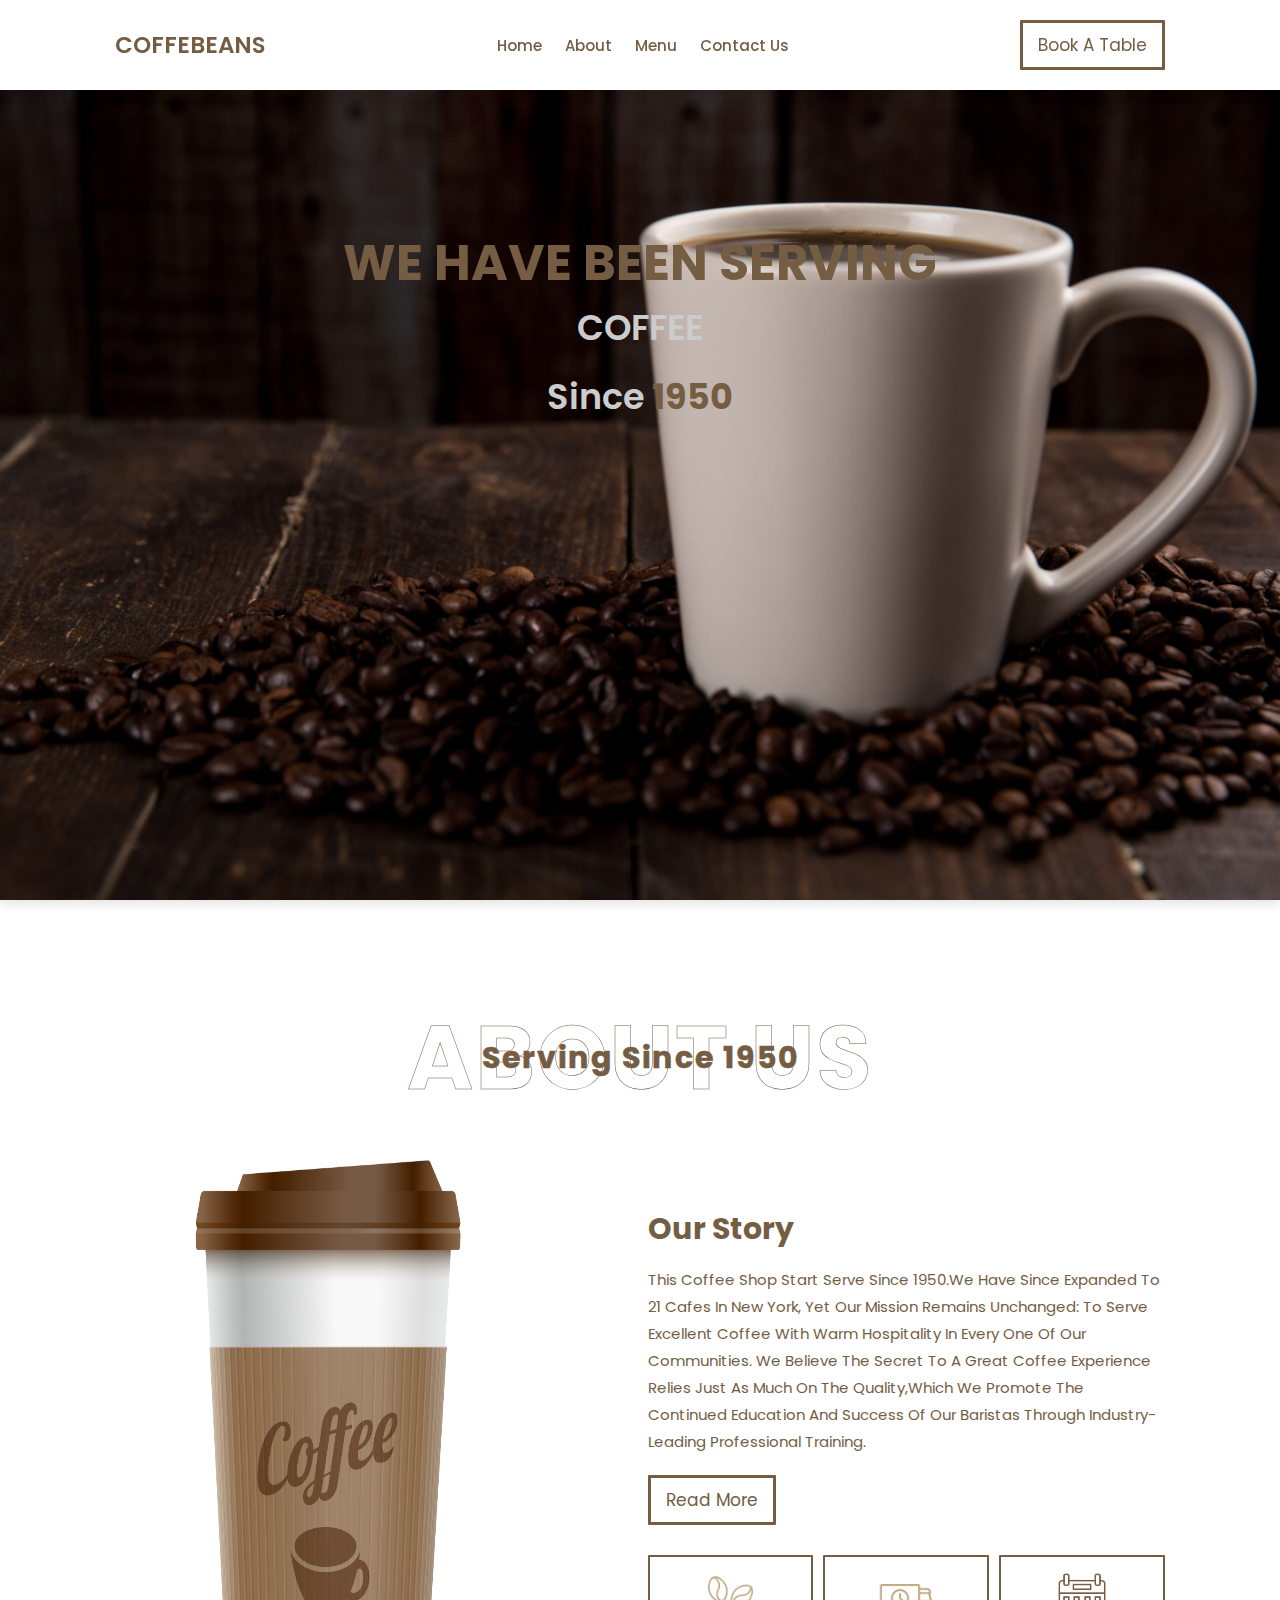
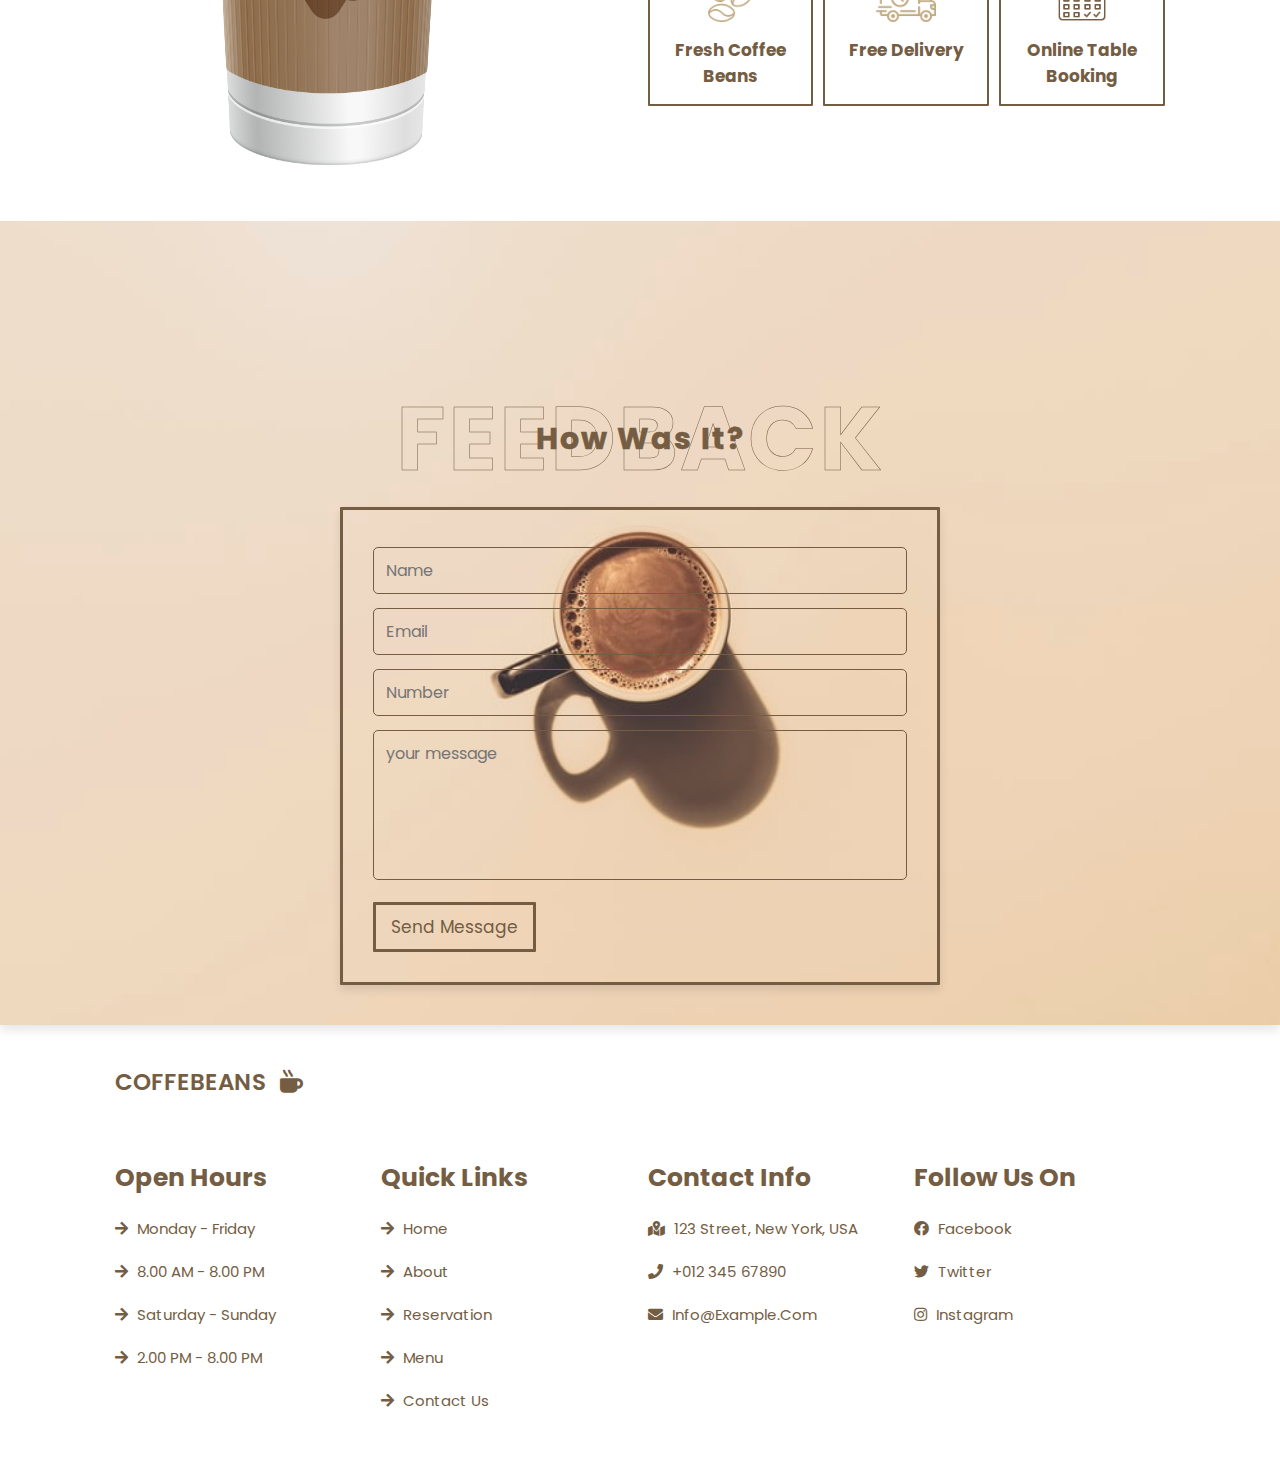
<file: index.html>
<!DOCTYPE html>
<html lang="en">
    <head>
        <meta charset="UTF-8">
        <meta name="viewport" content="width=device-width, initial-scale=1.0">
        
        <title>Coffee Beans</title>

        <!-- custom css file link -->
        <link rel="stylesheet" href="main.css">

        <!-- Font awesome cdn link -->
        <link rel="stylesheet" href="https://cdnjs.cloudflare.com/ajax/libs/font-awesome/5.15.4/css/all.min.css"  />

    </head>

    <body>

            <!-- header section starts -->

            <header class="header">

                <div id="menu-btn" class="fas fa-bars"></div>

                <a href="#" class="logo">COFFEBEANS</a>

                <nav class="navbar">
                    <a href="index.html" >Home</a>
                    <a href="about.html" >About</a>
                    <a href="menu.html" >Menu</a>
                    <a href="contact.html" >Contact Us</a>
                </nav>

                <a href="booking.html" class="btn">book a table</a>

                <div class="progress-container">
                    <div class="progress-bar" id="myBar"></div>
                </div> 

            </header>

            <!-- header section ends -->

            <!-- Home section starts -->

            <section id="home" class="home">

                <div class="row">

                    <div class="content">
                        <h3>We Have Been Serving</h3>
                        <p class="p1"> COFFEE </p> <br>
                        <p> Since <span>1950</span>  </p>
                    </div>

                </div>

            </section>

            <!-- Home section ends -->

            <!-- About section starts -->

            <section id="about" class="about">

                <h1 class="heading"> ABOUT US <span>Serving Since 1950</span></h1>
    
                <div class="row">
                    <div class="image">
                        <img src="images/about-animate1.png">
                    </div>
                    
                    <div class="content">
                        <h3 class="title">Our story</h3>
                        <p>This Coffee Shop start serve since 1950.We have since expanded to 21 cafes in New York, yet our mission remains unchanged:
                            to serve excellent coffee with warm hospitality in every one of our communities.
                            We believe the secret to a great coffee experience relies just as much on the quality,which we promote the continued 
                            education and success of our baristas through industry-leading professional training. </p>

                        <a href="about.html" class="btn">read more</a>

                        <div class="icons-container">
                            <div class="icons">
                                <img src="images/about-icon-1.png" alt="">
                                <h3>Fresh coffee beans</h3>
                            </div>
                            <div class="icons">
                                <img src="images/about-icon-3.png" alt="">
                                <h3>free delivery</h3>
                            </div>
                            <div class="icons">
                                <img src="images/about-icon-4.png" alt="">
                                <h3>Online Table Booking</h3>
                            </div>
                        </div>

                    </div>

                </div>

            </section>

            <!-- About section ends -->


            <!-- feedback section starts -->

            <section id="feedback" class="feedback">

                <h1 class="heading">Feedback <span>How was it?</span></h1>
        
                <form action="/action-page.php" method="get">
        
                    <input type="text" placeholder="Name" class="box" required>
                    <input type="email" placeholder="Email" class="box" required>
                    <input type="text" placeholder="Number" class="box" required>
        
                    <textarea name="" placeholder="your message" class="box" cols="30" rows="10" required></textarea>
                    <input type="submit" value="send message" class="btn" required>
                </form>
        
            </section>

            <!-- feedback section ends -->


            <!-- Footer section starts -->
                    
            <section class="footer">

                <a href="#" class="logo">COFFEBEANS <i class="fas fa-mug-hot"></i></a>

                <div class="box-container">
        
                    <div class="box">
                        <h3>Open Hours</h3>
                        <a> <i class="fas fa-arrow-right"></i> Monday - Friday </a>
                        <a> <i class="fas fa-arrow-right"></i> 8.00 AM - 8.00 PM </a>
                        <a> <i class="fas fa-arrow-right"></i> Saturday - Sunday </a>
                        <a> <i class="fas fa-arrow-right"></i> 2.00 PM - 8.00 PM </a>
                    </div>
        
                    <div class="box">
                        <h3>quick links</h3>
                        <a href="home.html"> <i class="fas fa-arrow-right"></i> home </a>
                        <a href="about.html"> <i class="fas fa-arrow-right"></i> about </a>
                        <a href="booking.html"> <i class="fas fa-arrow-right"></i> reservation </a>
                        <a href="menu.html"> <i class="fas fa-arrow-right"></i> menu </a>
                        <a href="contact.html"> <i class="fas fa-arrow-right"></i> contact us </a>
                    </div>
        
                    <div class="box">
                        <h3>contact info</h3>
                        <a href="#"> <i class="fas fa-map-marked-alt"></i> 123 Street, New York, USA</a>
                        <a href="#"> <i class="fas fa-phone"></i> +012 345 67890 </a>
                        <a href="#"> <i class="fas fa-envelope"></i> info@example.com </a>
                    </div>
        
                    <div class="box">
                        <h3>Follow us on</h3>
                        <a href="https://www.facebook.com"> <i class="fab fa-facebook"></i> facebook </a>
                        <a href="https://www.twitter.com"> <i class="fab fa-twitter"></i> twitter </a>
                        <a href="https://www.instagram.com"> <i class="fab fa-instagram"></i> instagram </a>
                    </div>
        
                </div>
            </section>

            <!-- Footer section ends -->

        <!-- custom js file script -->
        <script type="text/javascript" src="index.js"></script>
        
    </body>
</html>
</file>
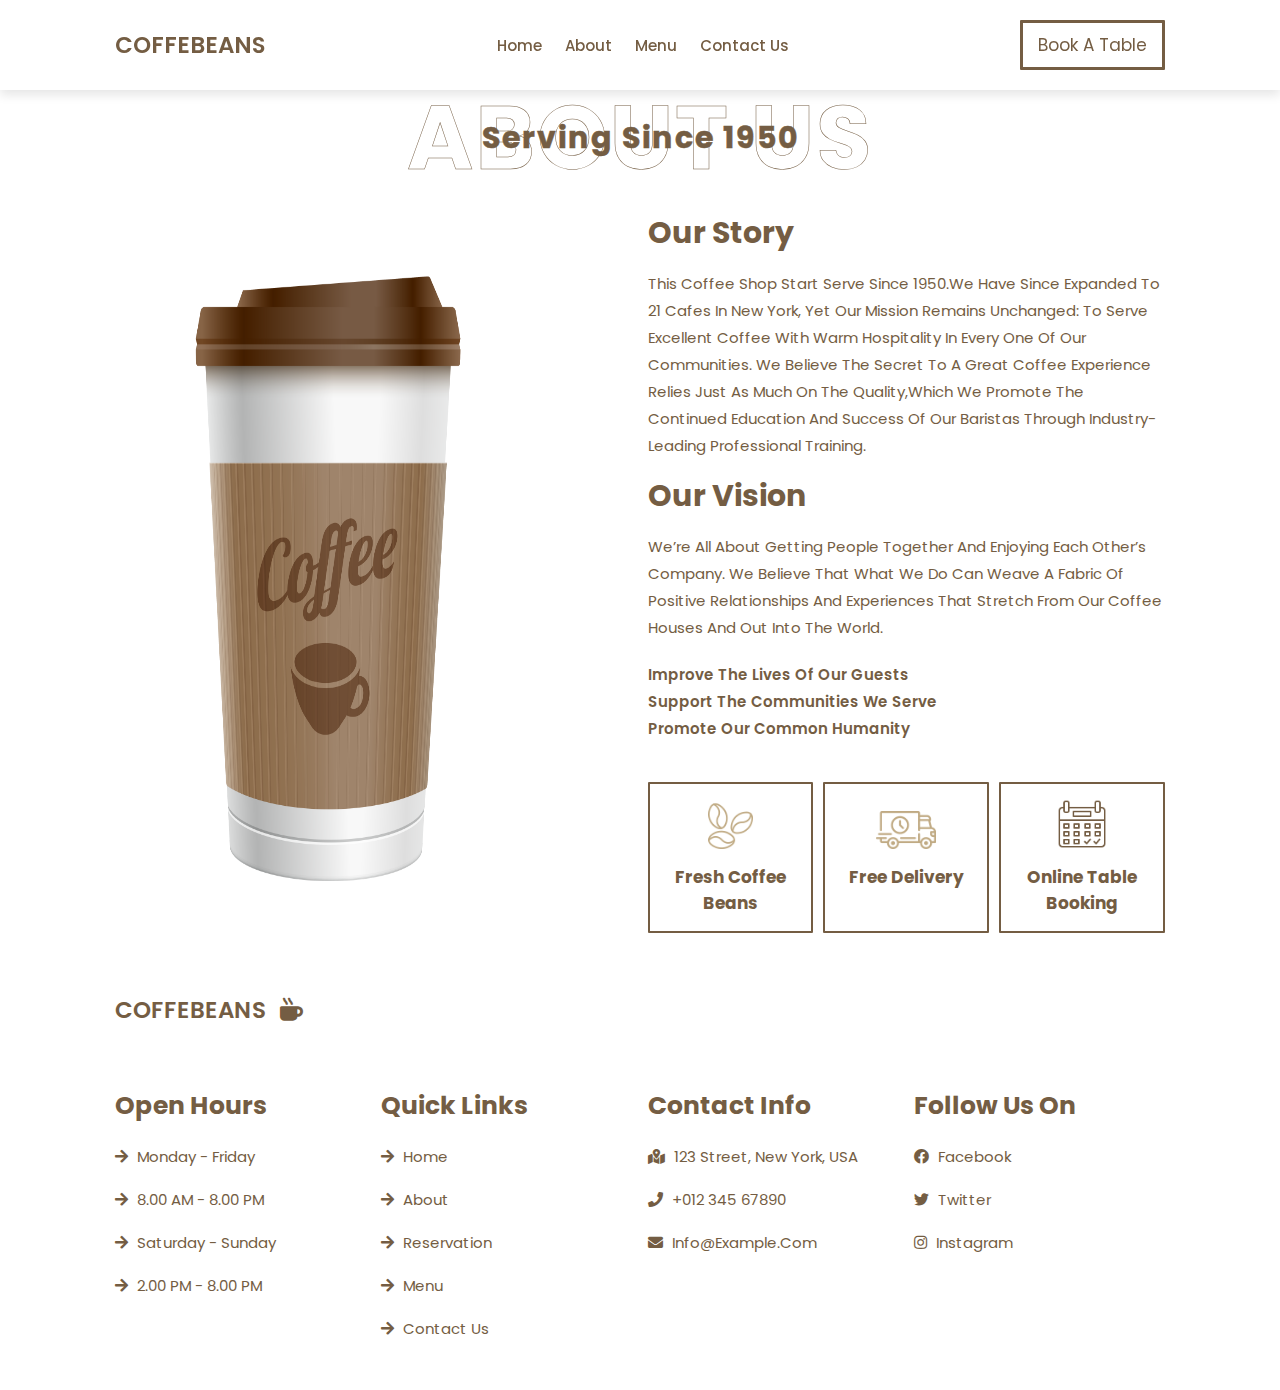
<file: about.html>
<!DOCTYPE html>
<html lang="en">
    <head>

        <title> Coffee Beans</title>
        <!-- custom css file link -->
        <link rel="stylesheet" href="main.css">

        <!-- Font awesome cdn link -->
        <link rel="stylesheet" href="https://cdnjs.cloudflare.com/ajax/libs/font-awesome/5.15.4/css/all.min.css"  />

    </head>

    <body>
        <!-- Header section starts -->

        <header class="header">

            <div id="menu-btn" class="fas fa-bars"></div>

            <a href="#" class="logo">COFFEBEANS</a>

            <nav class="navbar">
                <a href="index.html">Home</a>
                <a href="about.html">About</a>
                <a href="menu.html">Menu</a>
                <a href="contact.html">Contact Us</a>
            </nav>

            <a href="booking.html" class="btn">book a table</a>

            <div class="progress-container">
                <div class="progress-bar" id="myBar"></div>
            </div> 

        </header>

        <!-- header section ends -->

        <!-- About section starts -->

        <section id="about" class="about">

            <h1 class="heading" > ABOUT US <span>Serving Since 1950</span></h1>

            <div class="row">
                <div class="image">
                    <img src="images/about-animate1.png" class="wobble-hor-bottom">
                </div>
                
                <div class="content">
                    <h3 class="title">Our story</h3>
                    <p>This Coffee Shop start serve since 1950.We have since expanded to 21 cafes in New York, yet our mission remains unchanged:
                        to serve excellent coffee with warm hospitality in every one of our communities.
                        We believe the secret to a great coffee experience relies just as much on the quality,which we promote the continued 
                        education and success of our baristas through industry-leading professional training. </p>

                    <h3 class="title">Our Vision</h3>
                    <p>We’re all about getting people together and enjoying each other’s company.
                        We believe that what we do can weave a fabric of positive 
                        relationships and experiences that stretch
                        from our coffee houses and out into the world. 
                    </p>
                    <ul>
                        <li>Improve the lives of our guests</li>
                        <li>Support the communities we serve</li>
                        <li>Promote our common humanity</li>
                    </ul>

                    <div class="icons-container">
                        
                        <div class="icons">
                            <img src="images/about-icon-1.png" alt="">
                            <h3>Fresh coffee beans</h3>
                        </div>
                        <div class="icons">
                            <img src="images/about-icon-3.png" alt="">
                            <h3>free delivery</h3>
                        </div>
                        <div class="icons">
                            <img src="images/about-icon-4.png" alt="">
                            <h3>Online Table Booking</h3>
                        </div>
                        
                    </div>

                </div>

            </div>

        </section>

        <!-- About section ends -->

        <!-- Footer section starts -->
        
        <section class="footer">

            <a href="#" class="logo">COFFEBEANS <i class="fas fa-mug-hot"></i></a>

            <div class="box-container">
    
                <div class="box">
                    <h3>Open Hours</h3>
                    <a> <i class="fas fa-arrow-right"></i> Monday - Friday </a>
                    <a> <i class="fas fa-arrow-right"></i> 8.00 AM - 8.00 PM </a>
                    <a> <i class="fas fa-arrow-right"></i> Saturday - Sunday </a>
                    <a> <i class="fas fa-arrow-right"></i> 2.00 PM - 8.00 PM </a>
                </div>
    
                <div class="box">
                    <h3>quick links</h3>
                    <a href="home.html"> <i class="fas fa-arrow-right"></i> home </a>
                    <a href="about.html"> <i class="fas fa-arrow-right"></i> about </a>
                    <a href="booking.html"> <i class="fas fa-arrow-right"></i> reservation </a>
                    <a href="menu.html"> <i class="fas fa-arrow-right"></i> menu </a>
                    <a href="contact.html"> <i class="fas fa-arrow-right"></i> contact us </a>
                </div>
    
                <div class="box">
                    <h3>contact info</h3>
                    <a href="#"> <i class="fas fa-map-marked-alt"></i> 123 Street, New York, USA</a>
                    <a href="#"> <i class="fas fa-phone"></i> +012 345 67890 </a>
                    <a href="#"> <i class="fas fa-envelope"></i> info@example.com </a>
                </div>
    
                <div class="box">
                    <h3>Follow us on</h3>
                    <a href="https://www.facebook.com"> <i class="fab fa-facebook"></i> facebook </a>
                    <a href="https://www.twitter.com"> <i class="fab fa-twitter"></i> twitter </a>
                    <a href="https://www.instagram.com"> <i class="fab fa-instagram"></i> instagram </a>
                </div>
    
            </div>
    
        </section>
        
        <!-- Footer section ends -->

        <!-- custom js file script -->
        <script type="text/javascript" src="index.js"></script>

    </body>
</html>
</file>
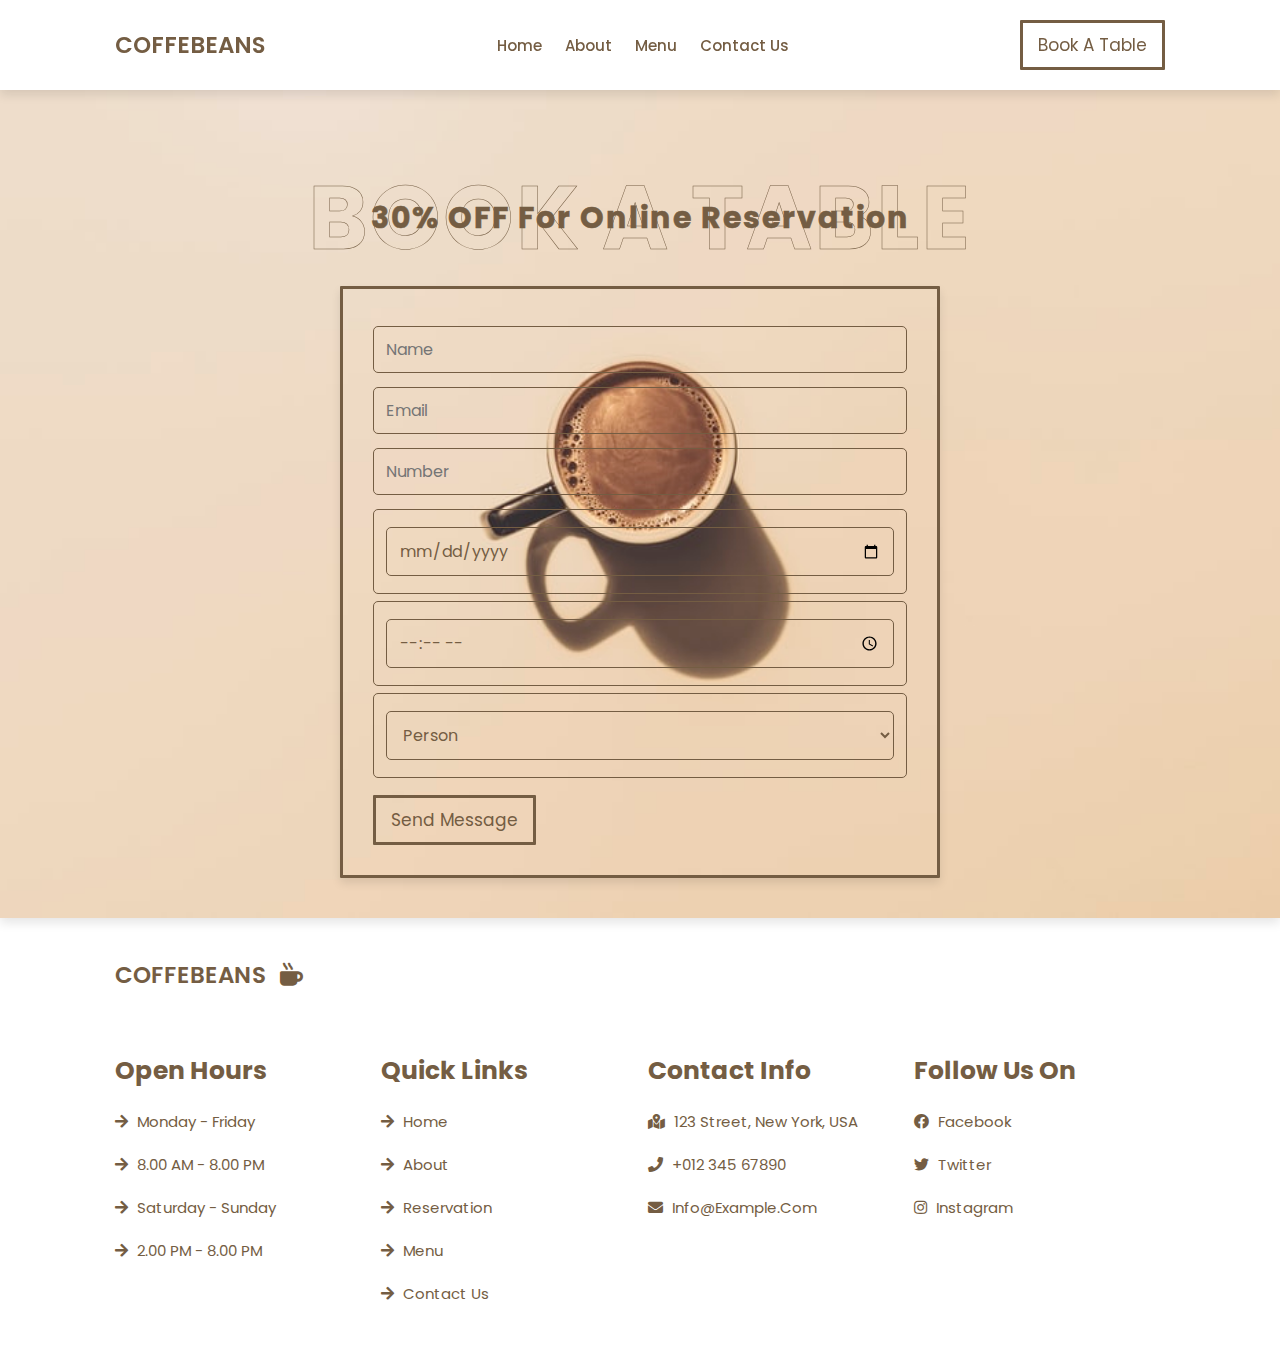
<file: booking.html>
<!DOCTYPE html>
<html lang="en">
    <head>
        <meta charset="UTF-8">
        <meta name="viewport" content="width=device-width, initial-scale=1.0">
        
        <title>Coffee Beans</title>

        <!-- custom css file link -->
        <link rel="stylesheet" href="main.css">
        <link rel="stylesheet" href="main.css">
		
        <!-- Font awesome cdn link -->
        <link rel="stylesheet" href="https://cdnjs.cloudflare.com/ajax/libs/font-awesome/5.15.4/css/all.min.css"  />

    </head>

    <body>
 
        <!-- header section starts -->

        <header class="header">

            <div id="menu-btn" class="fas fa-bars"></div>

            <a href="#" class="logo">COFFEBEANS</a>

            <nav class="navbar">
                <a href="index.html">Home</a>
                <a href="about.html">About</a>
                <a href="menu.html">Menu</a>
                <a href="contact.html">Contact Us</a>
            </nav>

            <a href="booking.html" class="btn">book a table</a>

            <div class="progress-container">
                <div class="progress-bar" id="myBar"></div>
            </div> 
            
        </header>

        <!-- header section ends -->


        <!-- reservation section starts -->

         <section id="feedback" class="feedback">

            <h1 class="heading">Book a table <span>30% OFF for online reservation</span></h1>
    
            <form action="/action-page.php" method="get">
    
                <input type="text" placeholder="Name" class="box" required>
                <input type="email" placeholder="Email" class="box" required>
                <input type="number" placeholder="Number" class="box" required>
                <div class="box">
                    <div class="date" id="date" data-target-input="nearest" >
                        <input class="box  placeholder="Date" type="date" id="birthday" name="birthday" required/>
                    </div>
                </div>
                <div class="box">
                    <div class="time" id="time" data-target-input="nearest">
                        <input class="box"  placeholder="Time" type="time" id="appt" name="appt" required/>
                    </div>
                </div>
                <div class="box">
                    <select  style="height: 49px;" class="box" required>
                        <option selected>Person</option>
                        <option value="1">Person 1</option>
                        <option value="2">Person 2</option>
                        <option value="3">Person 3</option>
                        <option value="3">Person 4</option>
                    </select>
                </div>
         
                <input type="submit" value="send message" class="btn" required>
            </form>
    
        </section>

        <!-- reservation section ends -->
                
        <!-- Footer section starts -->
                            
        <section class="footer">

            <a href="#" class="logo">COFFEBEANS <i class="fas fa-mug-hot"></i></a>

            <div class="box-container">
    
                <div class="box">
                    <h3>Open Hours</h3>
                    <a> <i class="fas fa-arrow-right"></i> Monday - Friday </a>
                    <a> <i class="fas fa-arrow-right"></i> 8.00 AM - 8.00 PM </a>
                    <a> <i class="fas fa-arrow-right"></i> Saturday - Sunday </a>
                    <a> <i class="fas fa-arrow-right"></i> 2.00 PM - 8.00 PM </a>
                </div>
    
                <div class="box">
                    <h3>quick links</h3>
                    <a href="home.html"> <i class="fas fa-arrow-right"></i> home </a>
                    <a href="about.html"> <i class="fas fa-arrow-right"></i> about </a>
                    <a href="booking.html"> <i class="fas fa-arrow-right"></i> reservation </a>
                    <a href="menu.html"> <i class="fas fa-arrow-right"></i> menu </a>
                    <a href="contact.html"> <i class="fas fa-arrow-right"></i> contact us </a>
                </div>
    
                <div class="box">
                    <h3>contact info</h3>
                    <a href="#"> <i class="fas fa-map-marked-alt"></i> 123 Street, New York, USA</a>
                    <a href="#"> <i class="fas fa-phone"></i> +012 345 67890 </a>
                    <a href="#"> <i class="fas fa-envelope"></i> info@example.com </a>
                </div>
    
                <div class="box">
                    <h3>Follow us on</h3>
                    <a href="https://www.facebook.com"> <i class="fab fa-facebook"></i> facebook </a>
                    <a href="https://www.twitter.com"> <i class="fab fa-twitter"></i> twitter </a>
                    <a href="https://www.instagram.com"> <i class="fab fa-instagram"></i> instagram </a>
                </div>
    
            </div>
    
        </section>

        <!-- Footer section ends -->

        <!-- custom js file script -->
        <script type="text/javascript" src="index.js"></script>

    </body>
    </html>
</file>
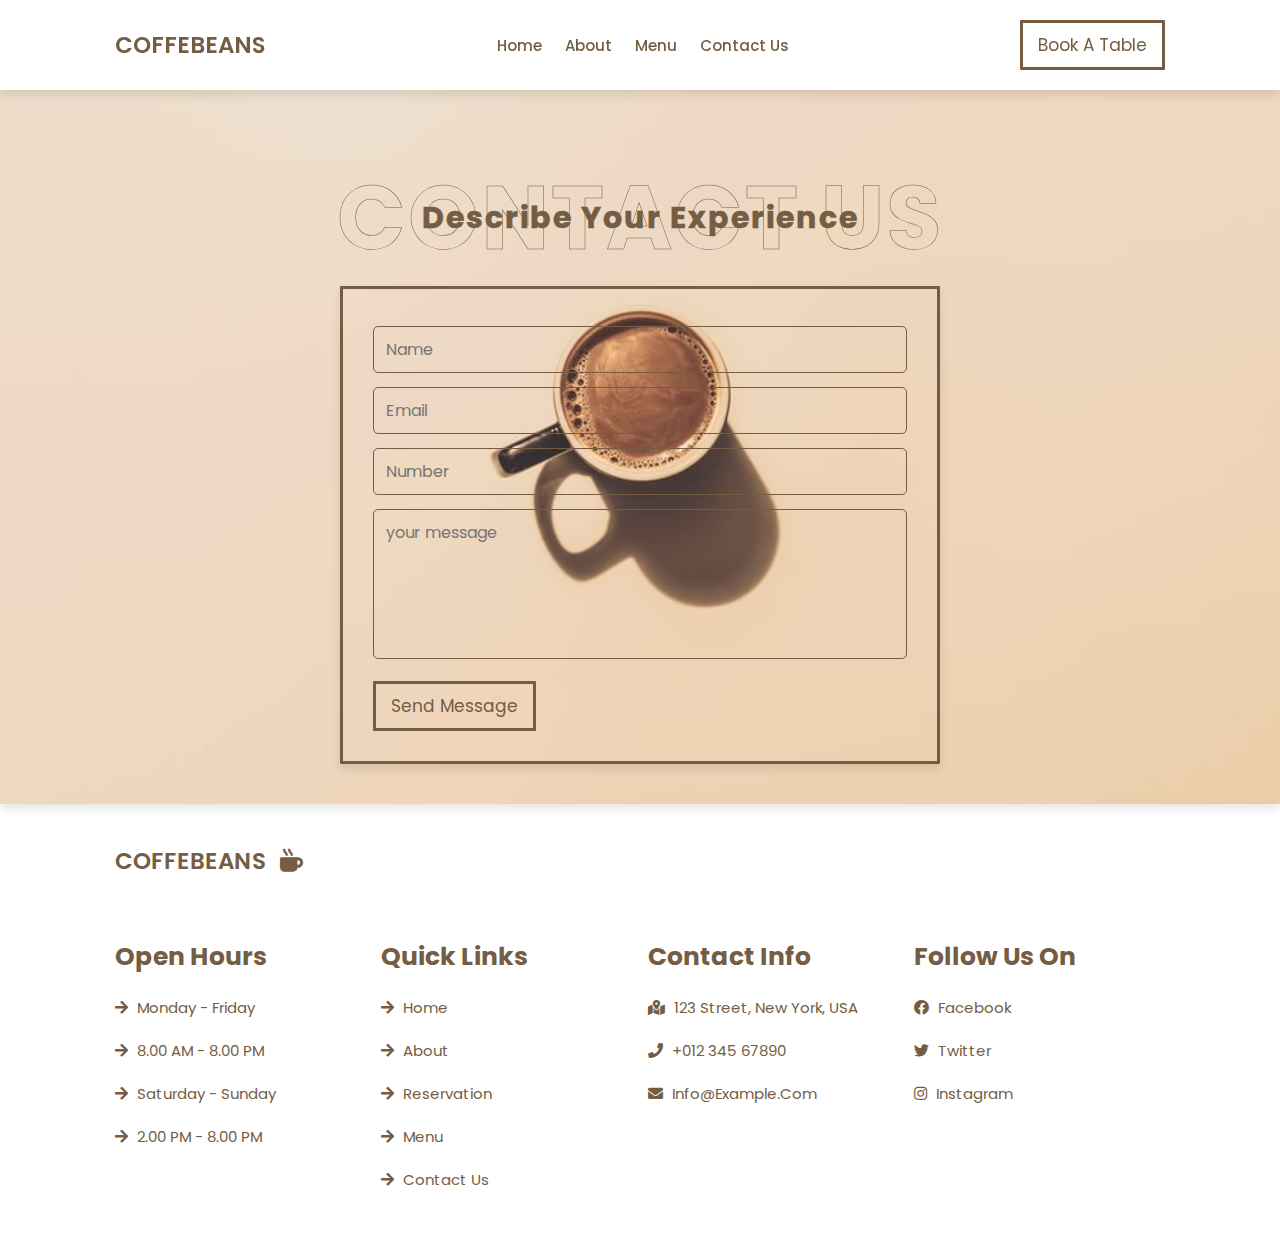
<file: contact.html>
<!DOCTYPE html>
<html lang="en">
    <head>
        <meta charset="UTF-8">
        <meta name="viewport" content="width=device-width, initial-scale=1.0">
        
        <title>Coffee Beans</title>

        <!-- custom css file link -->
        <link rel="stylesheet" href="main.css">

        <!-- Font awesome cdn link -->
        <link rel="stylesheet" href="https://cdnjs.cloudflare.com/ajax/libs/font-awesome/5.15.4/css/all.min.css"  />

    </head>
    
    <body>
    
        <!-- header section starts -->
        <header class="header">
            <div id="menu-btn" class="fas fa-bars"></div>
            <a href="#" class="logo">COFFEBEANS</a>
            <nav class="navbar">
                <a href="index.html">Home</a>
                <a href="about.html">About</a>
                <a href="menu.html">Menu</a>
                <a href="contact.html">Contact Us</a>
            </nav>

            <a href="booking.html" class="btn">book a table</a>

            <div class="progress-container">
                <div class="progress-bar" id="myBar"></div>
            </div> 

        </header>
        <!-- header section ends -->

            <section id="feedback" class="feedback">

                <h1 class="heading">Contact us <span>Describe your experience</span></h1>
        
                <form action="/action-page.php" method="get">
        
                    <input type="text" placeholder="Name" class="box" required>
                    <input type="email" placeholder="Email" class="box" required>
                    <input type="number" placeholder="Number" class="box" required>
        
                    <textarea name="" placeholder="your message" class="box" cols="30" rows="10" required></textarea>
                    <input type="submit" value="send message" class="btn" required>
                </form>
        
            </section>

    
        <!-- Footer section starts -->
                
        <section class="footer">

            <a href="#" class="logo">COFFEBEANS <i class="fas fa-mug-hot"></i></a>

            <div class="box-container">
    
                <div class="box">
                    <h3>Open Hours</h3>
                    <a> <i class="fas fa-arrow-right"></i> Monday - Friday </a>
                    <a> <i class="fas fa-arrow-right"></i> 8.00 AM - 8.00 PM </a>
                    <a> <i class="fas fa-arrow-right"></i> Saturday - Sunday </a>
                    <a> <i class="fas fa-arrow-right"></i> 2.00 PM - 8.00 PM </a>
                </div>
    
                <div class="box">
                    <h3>quick links</h3>
                    <a href="home.html"> <i class="fas fa-arrow-right"></i> home </a>
                    <a href="about.html"> <i class="fas fa-arrow-right"></i> about </a>
                    <a href="booking.html"> <i class="fas fa-arrow-right"></i> reservation </a>
                    <a href="menu.html"> <i class="fas fa-arrow-right"></i> menu </a>
                    <a href="contact.html"> <i class="fas fa-arrow-right"></i> contact us </a>
                </div>
    
                <div class="box">
                    <h3>contact info</h3>
                    <a href="#"> <i class="fas fa-map-marked-alt"></i> 123 Street, New York, USA</a>
                    <a href="#"> <i class="fas fa-phone"></i> +012 345 67890 </a>
                    <a href="#"> <i class="fas fa-envelope"></i> info@example.com </a>
                </div>
    
                <div class="box">
                    <h3>Follow us on</h3>
                    <a href="https://www.facebook.com"> <i class="fab fa-facebook"></i> facebook </a>
                    <a href="https://www.twitter.com"> <i class="fab fa-twitter"></i> twitter </a>
                    <a href="https://www.instagram.com"> <i class="fab fa-instagram"></i> instagram </a>
                </div>
    
            </div>
    
        </section>

        <!-- Footer section ends -->

        <!-- custom js file script -->
        <script type="text/javascript" src="index.js"></script>

    </body>
</html>
</file>
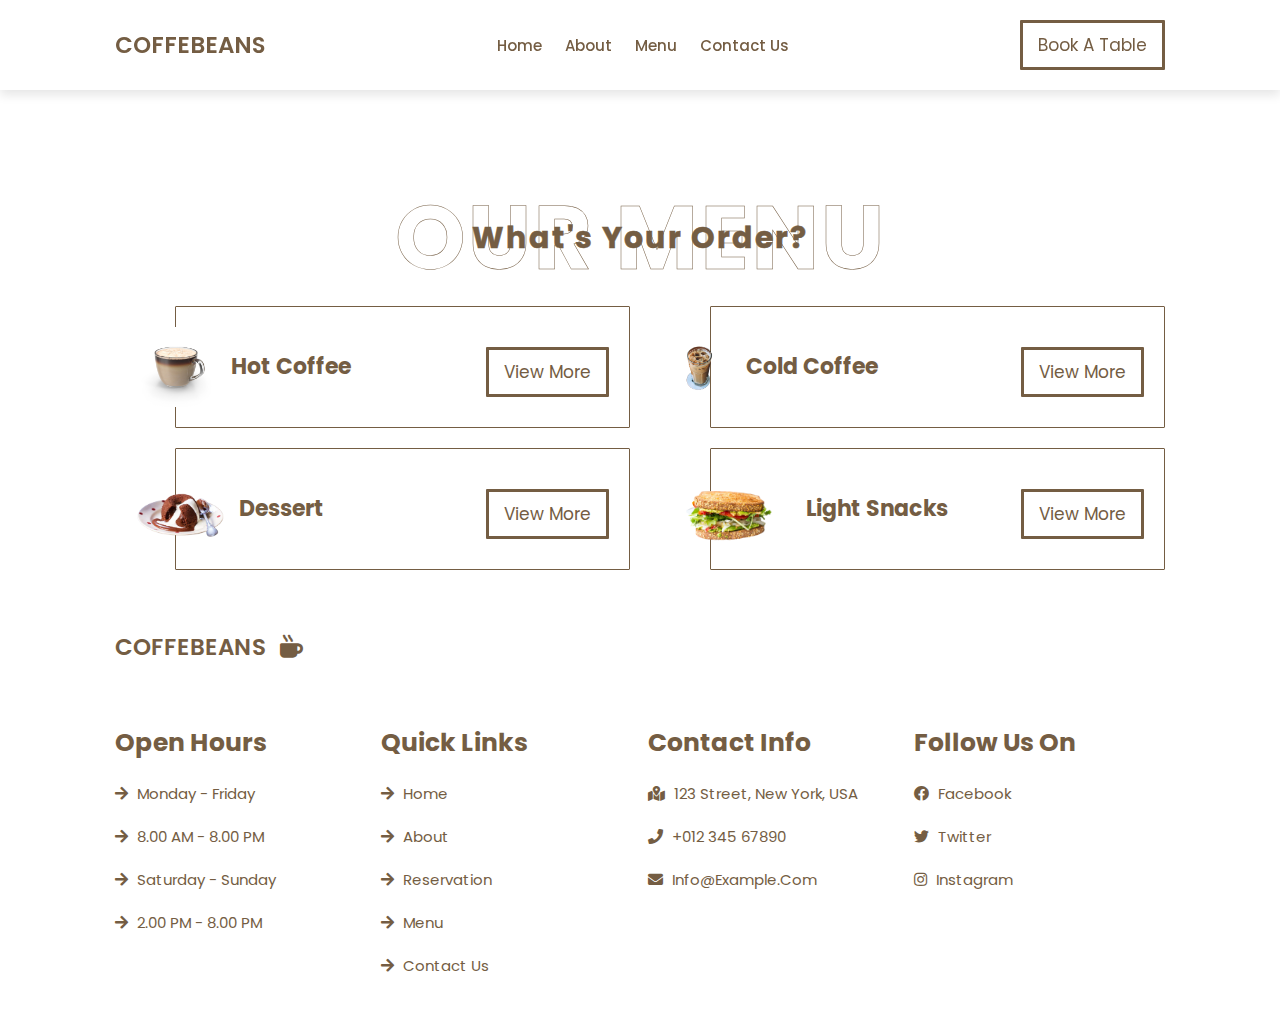
<file: menu.html>
<!DOCTYPE html>
<html lang="en">
    <head>
      <meta charset="UTF-8">
      <meta name="viewport" content="width=device-width, initial-scale=1.0">
      
      <title>Coffee Beans</title>

      <!-- custom css file link -->
      <link rel="stylesheet" href="main.css">

      <!-- Font awesome cdn link -->
      <link rel="stylesheet" href="https://cdnjs.cloudflare.com/ajax/libs/font-awesome/5.15.4/css/all.min.css"  />
      
    </head>

    <body>

      <!-- header section starts -->

      <header class="header">

        <div id="menu-btn" class="fas fa-bars"></div>

        <a href="#" class="logo">COFFEBEANS</a>

        <nav class="navbar">
            <a href="index.html">Home</a>
            <a href="about.html">About</a>
            <a href="menu.html">Menu</a>
            <a href="contact.html">Contact Us</a>
        </nav>

        <a href="booking.html" class="btn">book a table</a>

        <div class="progress-container">
          <div class="progress-bar" id="myBar"></div>
        </div> 
        
      </header>

      <!-- header section ends -->

      <!-- Menu section starts -->
      
      <section class="menu" id="menu">

        <h1 class="heading" > Our Menu <span>What's your order?</span></h1>

        <div class="box-container">
          
          <div  class="box">
            <img src="images\coffee 1.jpg">
            <h3>Hot Coffee</h3>
            <a href="menu/coffee.html"><button class="btn">view more</button></a>
          </div>

          <div  class="box">
            <img src="images\photo-1584286595398-a59f21d313f5-removebg-preview.png">
            <h3>Cold Coffee</h3>
            <a href="menu/iced-drinks.html"><button class="btn">view more</button></a>
          </div>

          <div  class="box">
            <img src="images\dessert-main-image-molten-cake-0fbd4f2-removebg-preview.png">
            <h3>Dessert</h3>
            <a href="menu/desserts.html"><button class="btn">view more</button></a>
          </div>
            
          <div  class="box">
            <img src="images\Hummus-Avocado-and-Sun-dried-Tomato-1-removebg-preview.png">
            <h3>light Snacks</h3>
            <a href="menu/sandwich.html"><button class="btn">view more</button></a>
          </div>

        </div>

      </section>

      <!-- Menu section ends -->

      <!-- Footer section starts -->
                    
      <section class="footer">        
        
        <a href="#" class="logo">COFFEBEANS <i class="fas fa-mug-hot"></i></a>        
        
        <div class="box-container">

          <div class="box">
            <h3>Open Hours</h3>
            <a> <i class="fas fa-arrow-right"></i> Monday - Friday </a>
            <a> <i class="fas fa-arrow-right"></i> 8.00 AM - 8.00 PM </a>
            <a> <i class="fas fa-arrow-right"></i> Saturday - Sunday </a>
            <a> <i class="fas fa-arrow-right"></i> 2.00 PM - 8.00 PM </a>
          </div>

          <div class="box">
            <h3>quick links</h3>
            <a href="home.html"> <i class="fas fa-arrow-right"></i> home </a>
            <a href="about.html"> <i class="fas fa-arrow-right"></i> about </a>
            <a href="booking.html"> <i class="fas fa-arrow-right"></i> reservation </a>
            <a href="menu.html"> <i class="fas fa-arrow-right"></i> menu </a>
            <a href="contact.html"> <i class="fas fa-arrow-right"></i> contact us </a>
          </div>

          <div class="box">
            <h3>contact info</h3>
            <a href="#"> <i class="fas fa-map-marked-alt"></i> 123 Street, New York, USA</a>
            <a href="#"> <i class="fas fa-phone"></i> +012 345 67890 </a>
            <a href="#"> <i class="fas fa-envelope"></i> info@example.com </a>
          </div>

          <div class="box">
            <h3>Follow us on</h3>
            <a href="https://www.facebook.com"> <i class="fab fa-facebook"></i> facebook </a>
            <a href="https://www.twitter.com"> <i class="fab fa-twitter"></i> twitter </a>
            <a href="https://www.instagram.com"> <i class="fab fa-instagram"></i> instagram </a>
          </div>

        </div>    

      </section>

      <!-- Footer section ends -->

      <!-- custom js file script -->
      <script type="text/javascript" src="index.js"></script>

  </body>
</html>
</file>
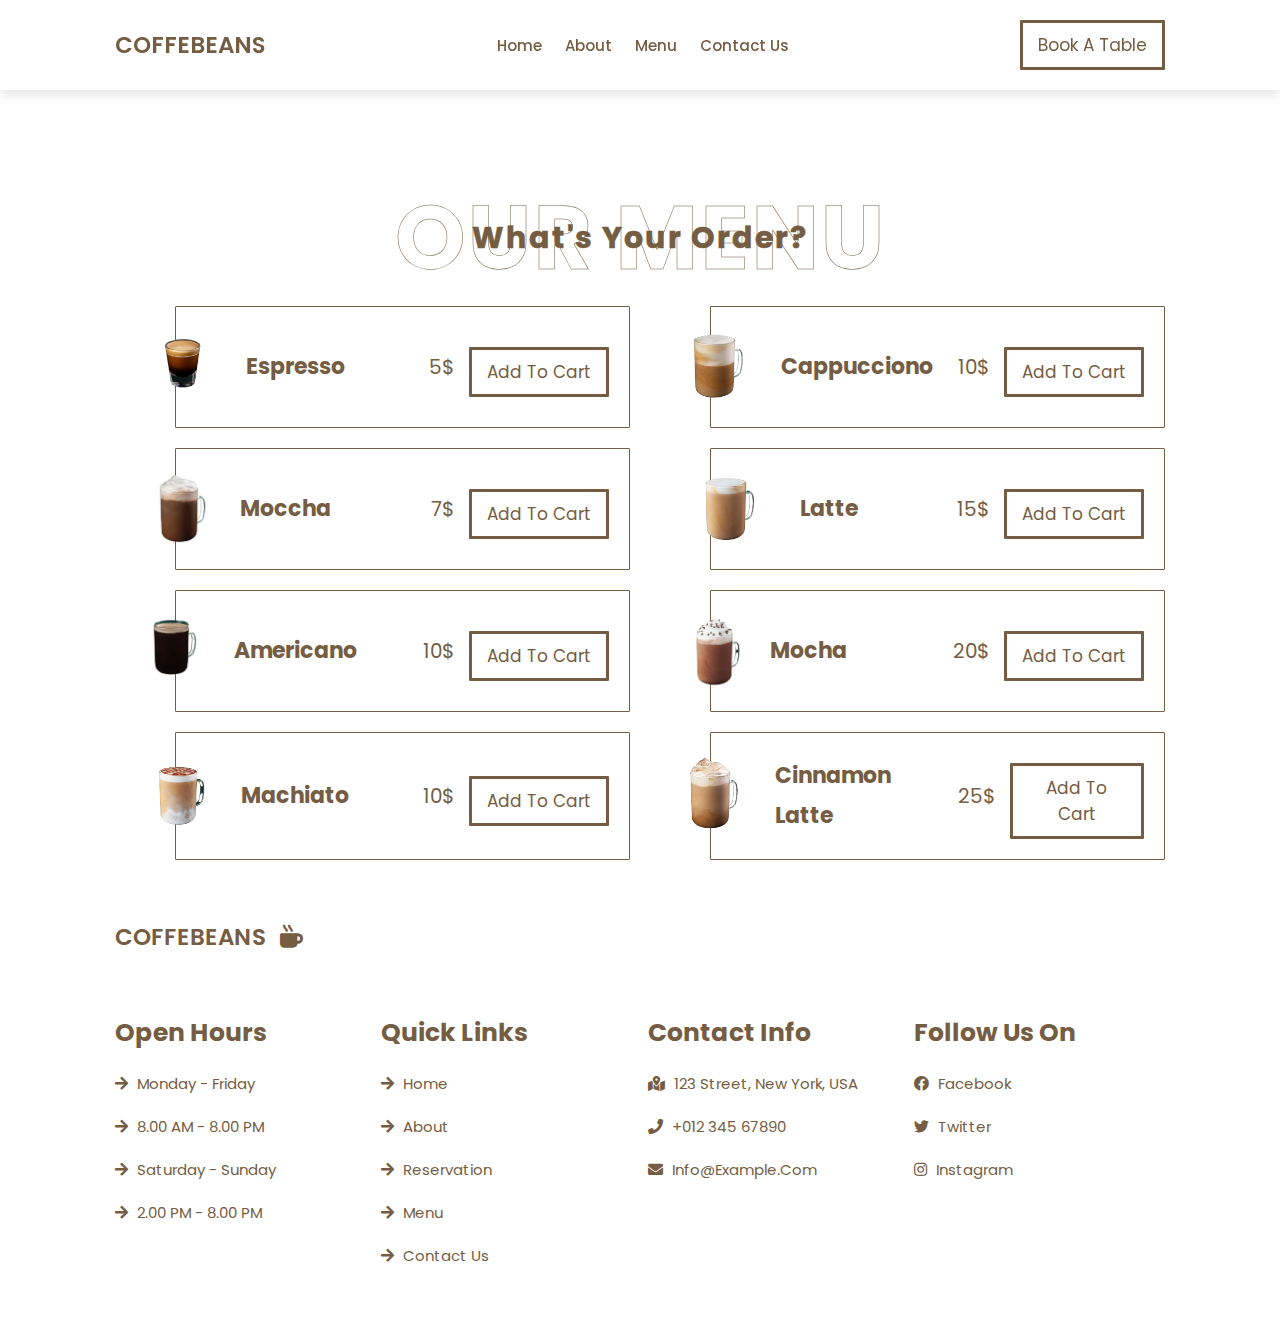
<file: menu/coffee.html>
<!DOCTYPE html>
<html lang="en">
    <head>
      <meta charset="UTF-8">
      <meta name="viewport" content="width=device-width, initial-scale=1.0">
      
      <title>Coffee Beans</title>

      <!-- custom css file link -->
      <link rel="stylesheet" href="../main.css">

      <!-- Font awesome cdn link -->
      <link rel="stylesheet" href="https://cdnjs.cloudflare.com/ajax/libs/font-awesome/5.15.4/css/all.min.css"  />
   
    </head>
    <body>


      <!-- header section starts -->

      <header class="header">

        <div id="menu-btn" class="fas fa-bars"></div>

        <a href="#" class="logo">COFFEBEANS</a>

        <nav class="navbar">
            <a href="../index.html">Home</a>
            <a href="../about.html">About</a>
            <a href="../menu.html">Menu</a>
            <a href="../contact.html">Contact Us</a>
        </nav>

        <a href="booking.html" class="btn">book a table</a>

        <div class="progress-container">
          <div class="progress-bar" id="myBar"></div>
        </div> 
        
      </header>

      <!-- header section ends -->

        <section class="menu" id="menu">

          <h1 class="heading" > Our Menu <span>What's your order?</span></h1>

          <div class="box-container">
            <div  class="box">
              <img src="../images\sasasa-removebg-preview.png">
              <h3>Espresso</h3><span> 5$</span>
              <button class="btn">add to cart </button>
            </div>
     
            <div  class="box">
              <img src="../images\111.png">
              <h3>Cappucciono</h3><span> 10$</span>
              <button class="btn">add to cart</button>
            </div>

            <div  class="box">
              <img src="../images\fafaf-removebg-preview.png">
              <h3>Moccha</h3><span> 7$</span>
              <button class="btn">add to cart</button>
            </div>

            <div  class="box">
              <img src="../images\aaa-removebg-preview.png">
              <h3>Latte</h3><span> 15$</span>
              <button class="btn">add to cart</button>
            </div>

            <div  class="box">
              <img src="../images\Untitled-removebg-preview.png">
              <h3>Americano</h3><span> 10$</span>
              <button class="btn">add to cart</button>
            </div>

            <div  class="box">
              <img src="../images\hahahah-removebg-preview.png">
              <h3>Mocha</h3><span> 20$</span>
              <button class="btn">add to cart</button>
            </div> 
            
            <div  class="box">
              <img src="../images\jajajja-removebg-preview.png">
              <h3>Machiato</h3><span> 10$</span>
              <button class="btn">add to cart</button>
            </div>

            <div  class="box">
              <img src="../images\lololo-removebg-preview.png">
              <h3>Cinnamon latte</h3><span> 25$</span>
              <button class="btn">add to cart</button>
            </div>

          </div>

        </section>
    
          
            <!-- Footer section starts -->
                    
            <section class="footer">

              <a href="#" class="logo">COFFEBEANS <i class="fas fa-mug-hot"></i></a>

              <div class="box-container">
      
                  <div class="box">
                      <h3>Open Hours</h3>
                      <a> <i class="fas fa-arrow-right"></i> Monday - Friday </a>
                      <a> <i class="fas fa-arrow-right"></i> 8.00 AM - 8.00 PM </a>
                      <a> <i class="fas fa-arrow-right"></i> Saturday - Sunday </a>
                      <a> <i class="fas fa-arrow-right"></i> 2.00 PM - 8.00 PM </a>
                  </div>
      
                  <div class="box">
                      <h3>quick links</h3>
                      <a href="home.html"> <i class="fas fa-arrow-right"></i> home </a>
                      <a href="about.html"> <i class="fas fa-arrow-right"></i> about </a>
                      <a href="booking.html"> <i class="fas fa-arrow-right"></i> reservation </a>
                      <a href="menu.html"> <i class="fas fa-arrow-right"></i> menu </a>
                      <a href="contact.html"> <i class="fas fa-arrow-right"></i> contact us </a>
                  </div>
      
                  <div class="box">
                      <h3>contact info</h3>
                      <a href="#"> <i class="fas fa-map-marked-alt"></i> 123 Street, New York, USA</a>
                      <a href="#"> <i class="fas fa-phone"></i> +012 345 67890 </a>
                      <a href="#"> <i class="fas fa-envelope"></i> info@example.com </a>
                  </div>
      
                  <div class="box">
                      <h3>Follow us on</h3>
                      <a href="https://www.facebook.com"> <i class="fab fa-facebook"></i> facebook </a>
                      <a href="https://www.twitter.com"> <i class="fab fa-twitter"></i> twitter </a>
                      <a href="https://www.instagram.com"> <i class="fab fa-instagram"></i> instagram </a>
                  </div>
      
                </div>
      
          </section>

          <!-- Footer section ends -->

          <!-- custom js file script -->
          <script type="text/javascript" src="../index.js"></script>

    </body>
</html>
</file>
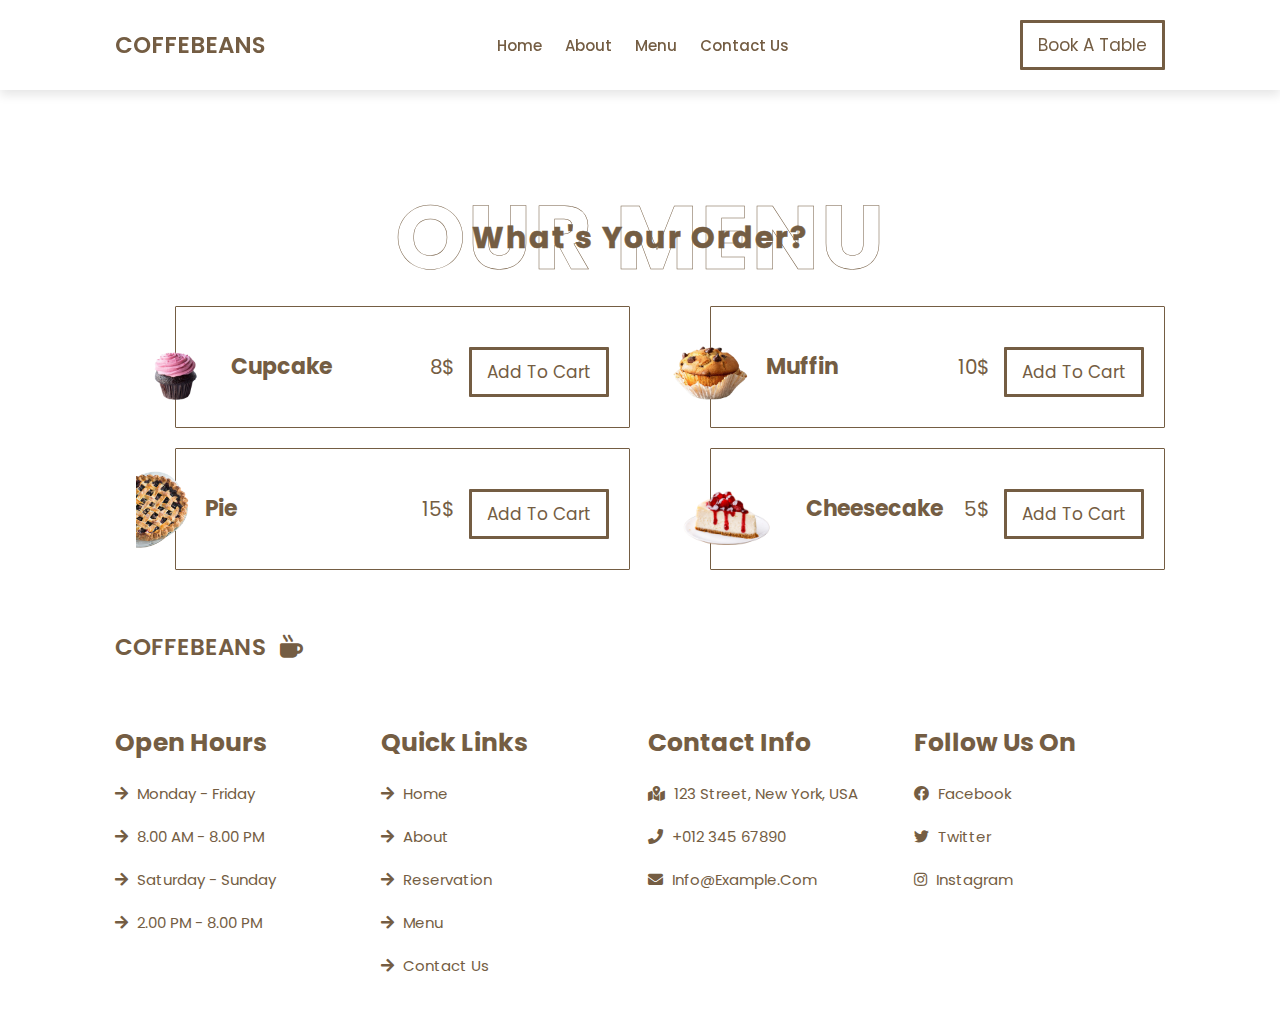
<file: menu/desserts.html>
<!DOCTYPE html>
<html lang="en">
    <head>
      <meta charset="UTF-8">
      <meta name="viewport" content="width=device-width, initial-scale=1.0">
      
      <title>Coffee Beans</title>

      <!-- custom css file link -->
      <link rel="stylesheet" href="../main.css">

      <!-- Font awesome cdn link -->
      <link rel="stylesheet" href="https://cdnjs.cloudflare.com/ajax/libs/font-awesome/5.15.4/css/all.min.css"  />

    </head>
    <body>

      <!-- header section starts -->

      <header class="header">

        <div id="menu-btn" class="fas fa-bars"></div>

        <a href="#" class="logo">COFFEBEANS</a>

        <nav class="navbar">
            <a href="../index.html">Home</a>
            <a href="../about.html">About</a>
            <a href="../menu.html">Menu</a>
            <a href="../contact.html">Contact Us</a>
        </nav>

        <a href="booking.html" class="btn">book a table</a>

        <div class="progress-container">
          <div class="progress-bar" id="myBar"></div>
        </div> 
        
      </header>

      <!-- header section ends -->

        <section class="menu" id="menu">

          <h1 class="heading" > Our Menu <span>What's your order?</span></h1>

          <div class="box-container">

            <div  class="box">
              <img src="../images\cupcake_2-removebg-preview.png">
              <h3>Cupcake</h3><span> 8$</span>
              <button class="btn">add to cart</button>
            </div>

            <div  class="box">
              <img src="../images\Chocolate-Chip-Muffins_730px-featured-500x500-removebg-preview.png">
              <h3>Muffin</h3><span> 10$</span>
              <button class="btn">add to cart</button>
            </div>
            
            <div  class="box">
              <img src="../images\4e2707fd5becbe6ac2e6446330e10739--frozen-blueberry-recipes-homemade-blueberry-pie-removebg-preview.png">
              <h3>Pie</h3><span> 15$</span>
              <button class="btn">add to cart</button>
            </div>

            <div  class="box">
              <img src="../images\gluten-free-new-york-cheesecake-1450985-hero-01-dc54f9daf38044238b495c7cefc191fa-removebg-preview.png">
              <h3>Cheesecake</h3><span> 5$</span>
              <button class="btn">add to cart</button>
            </div>

          </div>

        </section>
    
        <div class="section-title">

          
            <!-- Footer section starts -->
                    
            <section class="footer">

              <a href="#" class="logo">COFFEBEANS <i class="fas fa-mug-hot"></i></a>

              <div class="box-container">
      
                  <div class="box">
                      <h3>Open Hours</h3>
                      <a> <i class="fas fa-arrow-right"></i> Monday - Friday </a>
                      <a> <i class="fas fa-arrow-right"></i> 8.00 AM - 8.00 PM </a>
                      <a> <i class="fas fa-arrow-right"></i> Saturday - Sunday </a>
                      <a> <i class="fas fa-arrow-right"></i> 2.00 PM - 8.00 PM </a>
                  </div>
      
                  <div class="box">
                      <h3>quick links</h3>
                      <a href="home.html"> <i class="fas fa-arrow-right"></i> home </a>
                      <a href="about.html"> <i class="fas fa-arrow-right"></i> about </a>
                      <a href="booking.html"> <i class="fas fa-arrow-right"></i> reservation </a>
                      <a href="menu.html"> <i class="fas fa-arrow-right"></i> menu </a>
                      <a href="contact.html"> <i class="fas fa-arrow-right"></i> contact us </a>
                  </div>
      
                  <div class="box">
                      <h3>contact info</h3>
                      <a href="#"> <i class="fas fa-map-marked-alt"></i> 123 Street, New York, USA</a>
                      <a href="#"> <i class="fas fa-phone"></i> +012 345 67890 </a>
                      <a href="#"> <i class="fas fa-envelope"></i> info@example.com </a>
                  </div>
      
                  <div class="box">
                      <h3>Follow us on</h3>
                      <a href="https://www.facebook.com"> <i class="fab fa-facebook"></i> facebook </a>
                      <a href="https://www.twitter.com"> <i class="fab fa-twitter"></i> twitter </a>
                      <a href="https://www.instagram.com"> <i class="fab fa-instagram"></i> instagram </a>
                  </div>
      
              </div>
          </section>

          <!-- Footer section ends -->

          <!-- custom js file script -->
          <script type="text/javascript" src="../index.js"></script>

    </body>
</html>
</file>
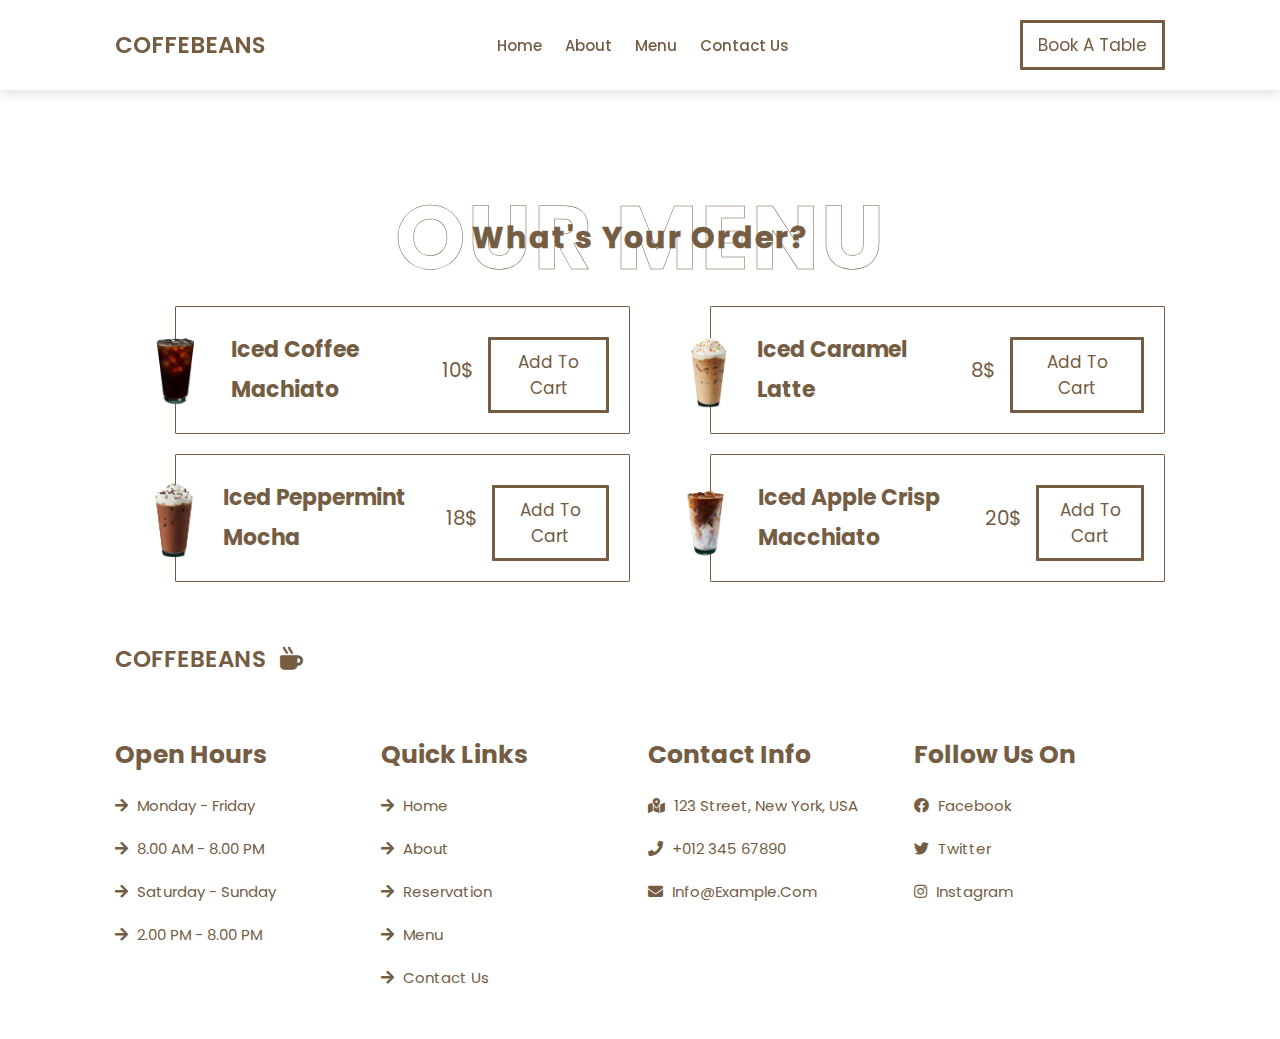
<file: menu/iced-drinks.html>
<!DOCTYPE html>
<html lang="en">
    <head>
      <meta charset="UTF-8">
      <meta name="viewport" content="width=device-width, initial-scale=1.0">
      
      <title>Coffee Beans</title>

      <!-- custom css file link -->
      <link rel="stylesheet" href="../main.css">

      <!-- Font awesome cdn link -->
      <link rel="stylesheet" href="https://cdnjs.cloudflare.com/ajax/libs/font-awesome/5.15.4/css/all.min.css"  />

    </head>
    <body>

      <!-- header section starts -->

      <header class="header">

        <div id="menu-btn" class="fas fa-bars"></div>

        <a href="#" class="logo">COFFEBEANS</a>

        <nav class="navbar">
            <a href="../index.html">Home</a>
            <a href="../about.html">About</a>
            <a href="../menu.html">Menu</a>
            <a href="../contact.html">Contact Us</a>
        </nav>

        <a href="booking.html" class="btn">book a table</a>

        <div class="progress-container">
          <div class="progress-bar" id="myBar"></div>
        </div> 
        
      </header>

      <!-- header section ends -->

        <section class="menu" id="menu">

          <h1 class="heading"> Our Menu <span>What's your order?</span></h1>

          <div class="box-container">
            
            <div  class="box">
              <img src="../images\llll.png">
              <h3>Iced Coffee Machiato </h3><span> 10$</span>
              <button class="btn">add to cart</button>
            </div>

            <div class="box" id="divm">
              <img src="../images\Untitled-removebg-preview (1).png">
              <h3>Iced Caramel Latte</h3><span> 8$</span>
              <button class="btn">add to cart</button>
            </div>

            <div class="box" id="divr">
              <img src="../images\Untitled-removebg-preview (2).png">
              <h3>Iced Peppermint Mocha</h3><span> 18$</span>
              <button class="btn">add to cart</button>
            </div>

            <div class="box">
            <img src="../images\Untitled-removebg-preview (3).png">
            <h3>Iced Apple Crisp Macchiato</h3><span> 20$</span>
            <button class="btn">add to cart</button>
          </div>

        </section>
            <!-- Footer section starts -->
                    
            <section class="footer">

              <a href="#" class="logo">COFFEBEANS <i class="fas fa-mug-hot"></i></a>

              <div class="box-container">
      
                  <div class="box">
                      <h3>Open Hours</h3>
                      <a> <i class="fas fa-arrow-right"></i> Monday - Friday </a>
                      <a> <i class="fas fa-arrow-right"></i> 8.00 AM - 8.00 PM </a>
                      <a> <i class="fas fa-arrow-right"></i> Saturday - Sunday </a>
                      <a> <i class="fas fa-arrow-right"></i> 2.00 PM - 8.00 PM </a>
                  </div>
      
                  <div class="box">
                      <h3>quick links</h3>
                      <a href="home.html"> <i class="fas fa-arrow-right"></i> home </a>
                      <a href="about.html"> <i class="fas fa-arrow-right"></i> about </a>
                      <a href="booking.html"> <i class="fas fa-arrow-right"></i> reservation </a>
                      <a href="menu.html"> <i class="fas fa-arrow-right"></i> menu </a>
                      <a href="contact.html"> <i class="fas fa-arrow-right"></i> contact us </a>
                  </div>
      
                  <div class="box">
                      <h3>contact info</h3>
                      <a href="#"> <i class="fas fa-map-marked-alt"></i> 123 Street, New York, USA</a>
                      <a href="#"> <i class="fas fa-phone"></i> +012 345 67890 </a>
                      <a href="#"> <i class="fas fa-envelope"></i> info@example.com </a>
                  </div>
      
                  <div class="box">
                      <h3>Follow us on</h3>
                      <a href="https://www.facebook.com"> <i class="fab fa-facebook"></i> facebook </a>
                      <a href="https://www.twitter.com"> <i class="fab fa-twitter"></i> twitter </a>
                      <a href="https://www.instagram.com"> <i class="fab fa-instagram"></i> instagram </a>
                  </div>
      
              </div>
      
          </section>

          <!-- Footer section ends -->

          <!-- custom js file script -->
          <script type="text/javascript" src="../index.js"></script>

    </body>
</html>
</file>
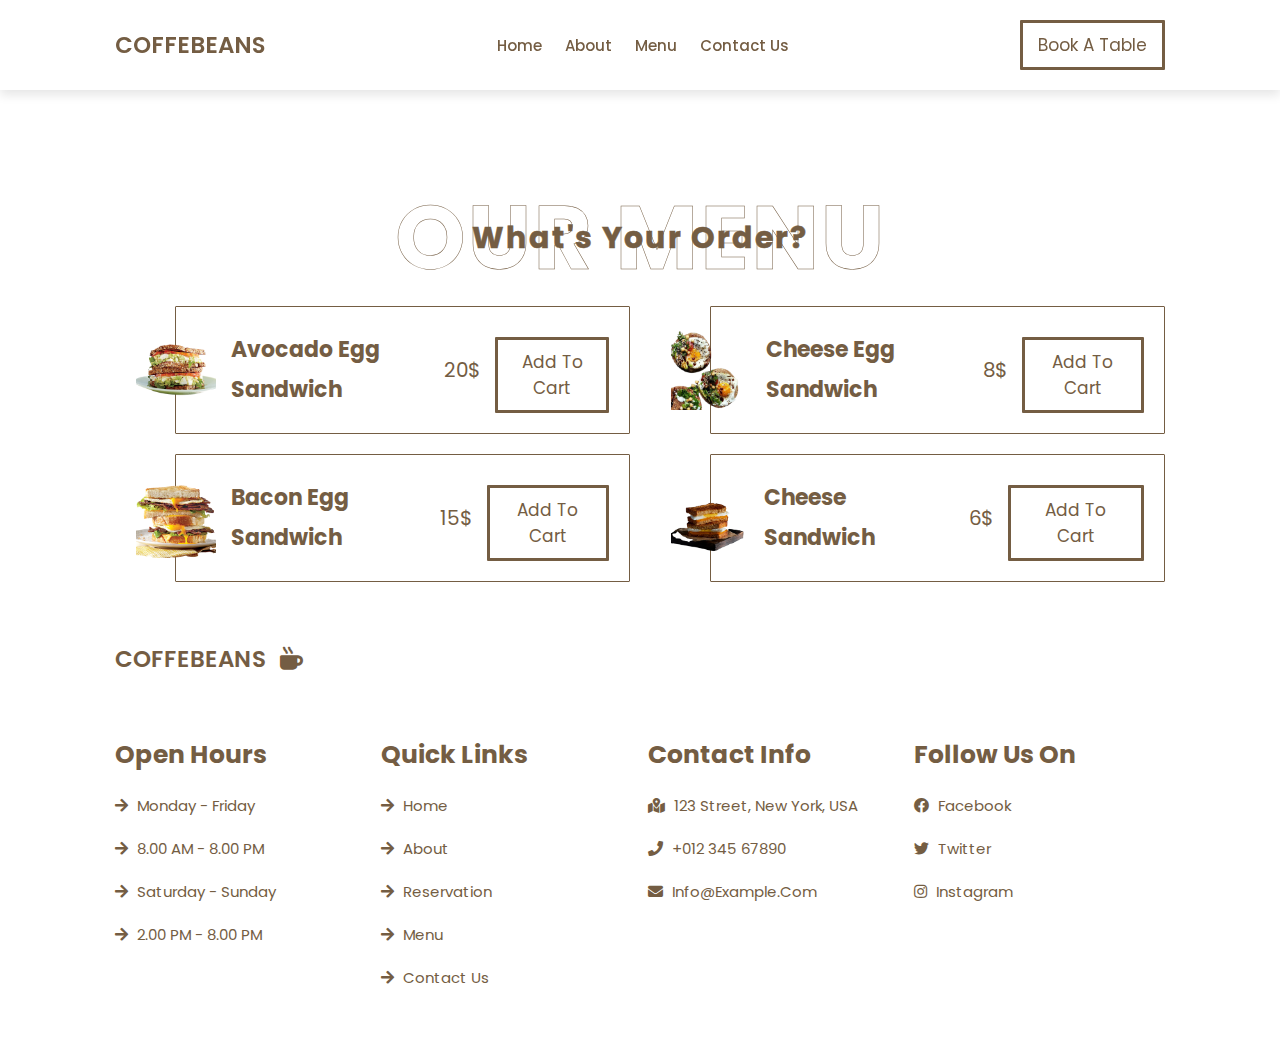
<file: menu/sandwich.html>
<!DOCTYPE html>
<html lang="en">
    <head>
      <meta charset="UTF-8">
      <meta name="viewport" content="width=device-width, initial-scale=1.0">
      
      <title>Coffee Beans</title>

      <!-- custom css file link -->
      <link rel="stylesheet" href="../main.css">

      <!-- Font awesome cdn link -->
      <link rel="stylesheet" href="https://cdnjs.cloudflare.com/ajax/libs/font-awesome/5.15.4/css/all.min.css"  />

    </head>
    <body>

      <!-- header section starts -->

      <header class="header">

        <div id="menu-btn" class="fas fa-bars"></div>

        <a href="#" class="logo">COFFEBEANS</a>

        <nav class="navbar">
            <a href="../index.html">Home</a>
            <a href="../about.html">About</a>
            <a href="../menu.html">Menu</a>
            <a href="../contact.html">Contact Us</a>
        </nav>

        <a href="booking.html" class="btn">book a table</a>

        <div class="progress-container">
          <div class="progress-bar" id="myBar"></div>
        </div> 
        
      </header>

      <!-- header section ends -->

        <section class="menu" id="menu">

          <h1 class="heading" > Our Menu <span>What's your order?</span></h1>

              <div class="box-container">
                <div class="box">
                <img src="../images\why.png">
                <h3>Avocado Egg Sandwich</h3><span> 20$</span>
                <button class="btn">add to cart</button>
              </div>
              
              <div  class="box">
                <img src="../images\3ff46941-2c73-4a2f-b1e4-cb250663ba5d-removebg-preview.png">
                <h3>Cheese Egg Sandwich</h3><span> 8$</span>
                <button class="btn">add to cart</button>
              </div>

              <div  class="box">
              <img src="../images\ultimate-fried-egg-sandwich-bbq-bacon-sl-removebg-preview.png">
              <h3>Bacon Egg Sandwich</h3><span> 15$</span>
              <button class="btn">add to cart</button>
              </div>

              <div class="box">
                <img src="../images\cheese-egg-removebg-preview.png">
                <h3>Cheese Sandwich</h3><span> 6$</span>
                <button class="btn">add to cart</button>
              </div>

        </section>

            <!-- Footer section starts -->
                    
            <section class="footer">

              <a href="#" class="logo">COFFEBEANS <i class="fas fa-mug-hot"></i></a>

              <div class="box-container">
      
                  <div class="box">
                      <h3>Open Hours</h3>
                      <a> <i class="fas fa-arrow-right"></i> Monday - Friday </a>
                      <a> <i class="fas fa-arrow-right"></i> 8.00 AM - 8.00 PM </a>
                      <a> <i class="fas fa-arrow-right"></i> Saturday - Sunday </a>
                      <a> <i class="fas fa-arrow-right"></i> 2.00 PM - 8.00 PM </a>
                  </div>
      
                  <div class="box">
                      <h3>quick links</h3>
                      <a href="home.html"> <i class="fas fa-arrow-right"></i> home </a>
                      <a href="about.html"> <i class="fas fa-arrow-right"></i> about </a>
                      <a href="booking.html"> <i class="fas fa-arrow-right"></i> reservation </a>
                      <a href="menu.html"> <i class="fas fa-arrow-right"></i> menu </a>
                      <a href="contact.html"> <i class="fas fa-arrow-right"></i> contact us </a>
                  </div>
      
                  <div class="box">
                      <h3>contact info</h3>
                      <a href="#"> <i class="fas fa-map-marked-alt"></i> 123 Street, New York, USA</a>
                      <a href="#"> <i class="fas fa-phone"></i> +012 345 67890 </a>
                      <a href="#"> <i class="fas fa-envelope"></i> info@example.com </a>
                  </div>
      
                  <div class="box">
                      <h3>Follow us on</h3>
                      <a href="https://www.facebook.com"> <i class="fab fa-facebook"></i> facebook </a>
                      <a href="https://www.twitter.com"> <i class="fab fa-twitter"></i> twitter </a>
                      <a href="https://www.instagram.com"> <i class="fab fa-instagram"></i> instagram </a>
                  </div>
      
              </div>
          </section>

          <!-- Footer section ends -->

          <!-- custom js file script -->
          <script type="text/javascript" src="../index.js"></script>

    </body>
</html>
</file>
<file: main.css>
@import url('https://fonts.googleapis.com/css2?family=Poppins:wght@100;300;400;500;600&display=swap');

*{
  font-family: 'Poppins', sans-serif;
  margin: 0; padding: 0;
  box-sizing: border-box;
  outline: none; border: none;
  text-decoration: none;
  text-transform: capitalize;
  transition: all .2s linear;
}

html{
  font-size: 62.5%;
  overflow-x: hidden;
  scroll-padding-top: 7rem;
  scroll-behavior: smooth;
}

section{
  margin-bottom: 2rem;
  padding:2rem 9%;
}

.heading {
  font-size: 9rem;
  text-transform: uppercase;
  color: transparent;
  -webkit-text-stroke: .05rem #745D43;
  letter-spacing: .2rem;
  text-align: center;
  pointer-events: none;
  position: relative;
  margin-top: 50px;
} 

.heading span {
  position: absolute;
  top: 50%; left: 50%;
  transform: translate(-50%, -50%);
  width: 100%;
  color: #745D43;
  font-size: 3rem;
}

.btn{
  display: inline-block;
  padding: .9rem 1.5rem;
  border-radius: .1rem;
  color: #745D43;
  background: none;
  border: solid #745D43;
  cursor: pointer;
  margin-top: 1rem;
  font-size: 1.7rem;
}

.btn:hover{
  border-radius: .1rem;
  border: solid goldenrod;
  box-shadow: 0 .5rem 1rem rgba(0,0,0,.1);
}

#menu-btn{
  font-size: 3rem;
  color: #745D43;
  cursor: pointer;
  display: none;
}

.header{
  position: fixed;
  top:0; left: 0; right: 0;
  display: flex;
  align-items: center;
  justify-content: space-between;
  z-index: 1000;
  background:#fff;
  box-shadow: 0 .5rem 1rem rgba(0,0,0,.1);
  padding: 2rem 9%;
}

.header .logo{
  color: #745D43;
  margin: 0%; padding: 0%;
  font-size: 2.3rem;
  font-weight: 600;
}

.header .logo:hover {
  color: goldenrod;
  text-shadow: 0 .5rem 1rem rgba(0,0,0,.1);
}

.header .navbar a{
  margin:0 1rem;
  font-size: 1.5rem;
  color:#745D43;
  font-weight: 500;
}

.header .navbar a:hover{
  color:#745D43;
  border-bottom: .1rem solid goldenrod;
  padding-bottom: .5rem;
  text-shadow: 0 .5rem 1rem rgba(0,0,0,.1);
}

.header .btn{
  margin-top: 0;
}

/* The progress container (grey background) */
.header .progress-container {
  position: fixed;
  top: 9rem; left: 0; right: 0;
  z-index: -1;
  width: 100%;
}

/* The progress bar (scroll indicator) */
.progress-bar {
  height: 3px;
  background: goldenrod;
  width: 0%;
}

/* Home starts */

.home{
  min-height: 100vh;
  width: 100vw;
  padding-top: 12rem;
  background: url(images/home-bg.jpg) no-repeat;
  background-position: center;
  background-size: cover;
  box-shadow: 0 .5rem 1rem rgba(0,0,0,.1);
}

.home .row{
  display: flex;
  align-items: center;
  flex-wrap: wrap;
  gap:1.5rem;
}

.home .row .content{
  flex:1 1 42rem;
  position: relative;
  align-content: center;
  margin-top: 10%;
}

.home .row .content h3{
  font-size: 5rem;
  text-align: center;
  color: #745D43;
  text-transform: uppercase;
}

.home .row .content p {
  text-align: center;
  font-size: 3.5rem;
  color: #ccc;
  font-weight: 600;
}

.home .row .content p span {
  color: #745D43;
  font-weight: 700;
}

/* Home ends */


/* About starts */

.about .row {
  display: flex;
  align-items: center;
  flex-wrap: wrap;
  gap: 1.5rem;
}

.about .row .image {
  flex: 1 1 42rem;
}

.about .row .image img{
  margin-top: 2rem;
  margin-left: 7rem ;
  width: 55%;
  height: 70vh;
  animation: pulsate-fwd 4s linear infinite;
}

.about .row .content {
  position: relative;
  right: 0;
  flex: 1 1 42rem;
}

.about .row .content .title {
  color: #745D43;
  font-size: 3rem;
  line-height: 1.8;
}

.about .row .content p {
  color: #745D43;
  font-size: 1.5rem;
  line-height: 1.8;
  padding: 1rem 0;
}

.about .row .content ul {
  color: #745D43;
  font-size: 1.5rem;
  font-weight: 600;
  line-height: 1.8;
  padding: 1rem 0;
  list-style-type: none;
}

.about .row .content .icons-container {
  display: flex;
  flex-wrap: wrap;
  gap: 1rem;
  padding-top: 3rem;
}

.about .row .content .icons-container .icons {
  flex: 1 1 15rem;
  padding: 1.5rem;
  text-align: center;
  border: .2rem solid #745D43;
  border-radius: .1rem;
}

.about .row .content .icons-container .icons:hover{
  border: .1rem solid goldenrod ;
}

.about .row .content .icons-container .icons img {
  height: 5rem;
}

.about .row .content .icons-container .icons h3 {
  font-size: 1.7rem;
  padding-top: 1rem;
  color: #745D43;
}

@keyframes pulsate-fwd {
  0% {
    -webkit-transform: scale(.8);
            transform: scale(.8);
  }
  50% {
    -webkit-transform: scale(1);
            transform: scale(1);
  }
  100% {
    -webkit-transform: scale(.8);
            transform: scale(.8);
  }
}


/* About ends */

/* Feedback starts */
.feedback {
  background: url(images/service-bg.jfif) no-repeat;
  background-position: center;
  background-size: cover;
  box-shadow: 0 .5rem 1rem rgba(0,0,0,.1);
  padding-top: 100px;
}

.feedback form {
  margin: 0 auto 2rem auto;
  max-width: 60rem;
  border-radius: .1rem;
  padding: 3rem;
  border: solid #745D43;
  box-shadow: 0 .5rem 1rem rgba(0,0,0,.1);
}

.feedback form .box{
  width: 100%;
  padding: 1rem 1.2rem;
  border-radius: .5rem;
  font-size: 1.6rem;
  background: none;
  text-transform: none;
  color: #745D43;
  border: .1rem solid #745D43;
  margin: .7rem 0;
}

.feedback form .box:focus{
  color:#745D43;
  border: .1rem solid goldenrod;
  padding: .5rem;
}

.feedback form textarea {
  height: 15rem;
  resize: none;
}

.feedback form textarea:focus{
  color:#745D43;
  border: .1rem solid goldenrod;
  padding: .5rem;
}

/* Feedback ends */

/* Menu starts */

.menu {
  margin-top: 10rem;
}

.menu .box-container {
  display: flex;
  flex-wrap: wrap;
  gap: 2rem;
  justify-content: center;
}

.menu .box-container .box {
  flex: 1 1 42rem;
  padding: 2rem;
  border: .1rem solid #745D43;
  border-radius: .1rem;
  display: flex;
  align-items: center;
  gap: 1.5rem;
  margin-left: 6rem;
}

.menu .box-container .box:hover{
  border: .1rem dotted goldenrod;
  border-radius: .1rem;
}

.menu .box-container .box a img {
  height: 8rem;
  margin-left: -6rem;
}

.menu .box-container .box img {
  height: 8rem;
  margin-left: -6rem;
}

.menu .box-container .box h3 {
  font-size: 2.2rem;
  color: #745D43;
  line-height: 1.8;
  margin-right: auto;
}

.menu .box-container .box p {
  font-size: 1.6rem;
  color: #745D43;
  line-height: 1.8;
  padding: 1rem 0;
}

.menu .box-container .box span {
  font-size: 2rem;
  color: #745D43;
  line-height: 1.8;
}

/* Menu ends */


/* Footer starts */

.footer .logo {
  color: #745D43;
  margin: 0%; padding: 0%;
  font-size: 2.3rem;
  font-weight: 600;
}

.footer .logo:hover {
  color: goldenrod;
  text-shadow: 0 .5rem 1rem rgba(0,0,0,.1);
}

.footer .logo i {
  padding-left: 1rem;
}

.footer .box-container {
  display: grid;
  grid-template-columns: repeat(auto-fit, minmax(23rem, 1fr));
  gap: 1.5rem;
  margin-top: 5rem;
}

.footer .box-container .box h3 {
  font-size: 2.5rem;
  padding: 1rem 0;
  color: #745D43;
}

.footer .box-container .box a {
  display: block;
  font-size: 1.5rem;
  padding: 1rem 0;
  color: #745D43;
}

.footer .box-container .box a i {
  padding-right: .5rem;
}

.footer .box-container .box a:hover i {
  padding-right: 2rem;
}

.footer .credit {
  text-align: center;
  font-size: 2rem;
  padding: 2rem 1rem;
  margin-top: 1rem;
  color: #745D43; 
}

.footer .credit span {
  border-bottom: .1rem solid goldenrod;
}

.footer .credit span:hover {
  border-bottom: .4rem dotted goldenrod; 
}

/* Footer ends */


/* media queries  */

@media(max-width:991px){

  html{
      font-size: 55%;
  }

  .header{
      padding: 2rem;
  }

  section{
      padding: 2rem;
  }

}

@media(max-width: 768px) {

  .heading{
    font-size: 6rem;
  }

  .heading span{
    font-size: 2rem;
  }

  #menu-btn{
    display: initial;  
  }

  #menu-btn.fa-times{
      transform:rotate(180deg);
  }

  .header .navbar{
      position: absolute;
      top:99%; left:0; right:0;
      background:#fff;
      clip-path: polygon(0 0, 100% 0, 100% 0, 0 0);
  }

  .header .navbar.active{
      clip-path: polygon(0 0, 100% 0, 100% 100%, 0% 100%);
  }

  .header .navbar a{
      display: block;
      font-size: 2.2rem;
      margin:0;
      padding:1.5rem 2rem;
  }

  .home{
      text-align: center;
  }

  .home .row .content {
    position: relative;
    align-content: center;
    margin-top: 10rem;
  }

  .home .row .content h3{
      font-size: 4rem;
  }

  .about .row .image img {
    margin-left: 7rem;
    width: 70%;
  }

}

@media(max-width: 450px){

  html{
    font-size: 50%;
  }

}
</file>
